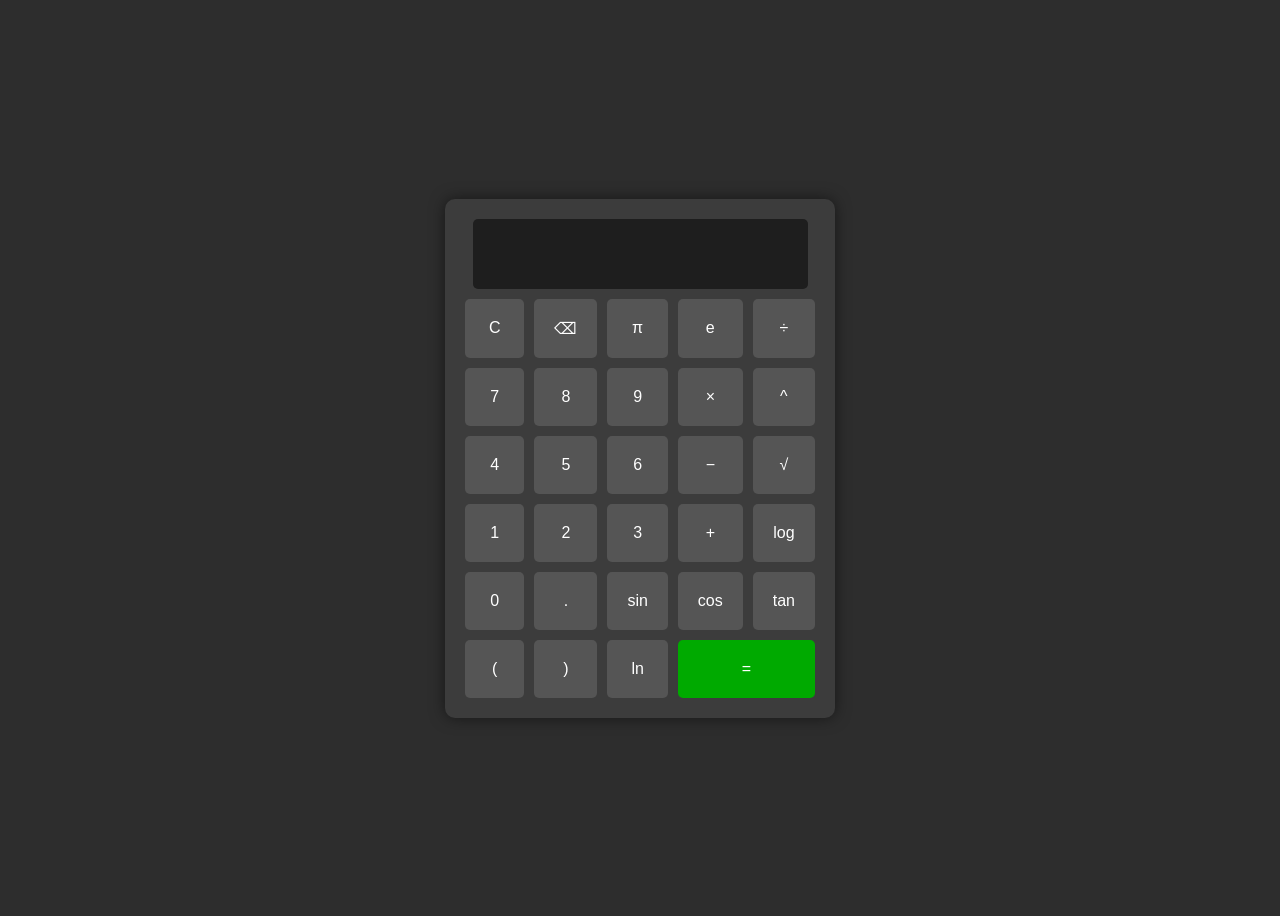
<file: index.html>
<!DOCTYPE html>
<html lang="en">
  <head>
    <meta charset="UTF-8" />
    <title>Scientific Calculator</title>
    <style>
      /* Style for the entire page */
      body {
        font-family: "Segoe UI", sans-serif; /* Sets a clean sans-serif font */
        background: #2d2d2d; /* Dark gray background */
        color: #fff; /* White default text color */
        display: flex; /* Use flexbox for layout */
        justify-content: center; /* Horizontally center the content */
        align-items: center; /* Vertically center the content */
        height: 100vh; /* Full viewport height */
      }

      /* Style for the calculator container */
      .calculator {
        background: #3c3c3c; /* Darker background for calculator */
        padding: 20px; /* Inner spacing around content */
        border-radius: 10px; /* Rounded corners */
        box-shadow: 0 0 15px rgba(0, 0, 0, 0.5); /* Subtle shadow for depth */
        width: 350px; /* Fixed width for calculator box */
      }

      /* Style for the display input field */
      input[type="text"] {
        width: 90%; /* Set input width slightly smaller than container */
        height: 50px; /* Fixed height */
        font-size: 24px; /* Large font for readability */
        text-align: right; /* Text aligned to the right like traditional calculators */
        padding: 10px; /* Inner padding */
        margin: 0 auto 10px; /* Center the input horizontally and add bottom margin */
        border: none; /* No border */
        border-radius: 5px; /* Rounded edges */
        background: #1e1e1e; /* Dark background for the display */
        color: #0f0; /* Green text color like classic calculators */
        display: block; /* Required for margin auto to work correctly */
      }

      /* Container for all calculator buttons */
      .buttons {
        display: grid; /* Use grid layout for buttons */
        grid-template-columns: repeat(
          5,
          1fr
        ); /* Create 5 equal-width columns */
        gap: 10px; /* Space between buttons */
      }

      /* General button styling */
      button {
        padding: 20px; /* Size of buttons */
        font-size: 16px; /* Button text size */
        border: none; /* Remove default borders */
        border-radius: 5px; /* Rounded buttons */
        background: #555; /* Dark gray background */
        color: white; /* White text */
        cursor: pointer; /* Pointer cursor on hover */
        transition: background 0.3s; /* Smooth background transition on hover */
      }

      /* Button hover effect */
      button:hover {
        background: #777; /* Lighten background color on hover */
      }

      /* Special styling for the "=" button */
      .equals {
        background: #0a0; /* Green background to stand out */
        grid-column: span 2;
      }
    </style>
  </head>
  <body>
    <!-- Main calculator container -->
    <div class="calculator">
      <!-- Input field for displaying current expression or result -->
      <input type="text" id="display" readonly />
      <!-- readonly prevents user typing directly -->

      <!-- Button container -->
      <div class="buttons">
        <!-- First row -->
        <button onclick="clearDisplay()">C</button>
        <!-- Clear the display -->
        <button onclick="backspace()">⌫</button>
        <!-- Remove last character -->
        <button onclick="append('π')">π</button>
        <!-- Append π (pi constant) -->
        <button onclick="append('e')">e</button>
        <!-- Append e (Euler's number) -->
        <button onclick="append('/')">÷</button>
        <!-- Append divide operator -->

        <!-- Second row -->
        <button onclick="append('7')">7</button>
        <button onclick="append('8')">8</button>
        <button onclick="append('9')">9</button>
        <button onclick="append('*')">×</button>
        <!-- Append multiply operator -->
        <button onclick="append('**')">^</button>
        <!-- Append power operator -->

        <!-- Third row -->
        <button onclick="append('4')">4</button>
        <button onclick="append('5')">5</button>
        <button onclick="append('6')">6</button>
        <button onclick="append('-')">−</button>
        <!-- Append subtraction operator -->
        <button onclick="append('Math.sqrt(')">√</button>
        <!-- Append square root function -->

        <!-- Fourth row -->
        <button onclick="append('1')">1</button>
        <button onclick="append('2')">2</button>
        <button onclick="append('3')">3</button>
        <button onclick="append('+')">+</button>
        <!-- Append addition operator -->
        <button onclick="append('Math.log10(')">log</button>
        <!-- Append log base 10 function -->

        <!-- Fifth row -->
        <button onclick="append('0')">0</button>
        <button onclick="append('.')">.</button>
        <!-- Append decimal point -->
        <button onclick="append('Math.sin(')">sin</button>
        <!-- Append sine function -->
        <button onclick="append('Math.cos(')">cos</button>
        <!-- Append cosine function -->
        <button onclick="append('Math.tan(')">tan</button>
        <!-- Append tangent function -->

        <!-- Sixth row -->
        <button onclick="append('(')">(</button>
        <!-- Open parenthesis -->
        <button onclick="append(')')">)</button>
        <!-- Close parenthesis -->
        <button onclick="append('Math.log(')">ln</button>
        <!-- Append natural log function -->
        <button class="equals" onclick="calculate()">=</button>
        <!-- Evaluate the expression -->
      </div>
    </div>

    <!-- JavaScript section -->
    <script>
      const display = document.getElementById("display"); // Selects the display input field

      // Function to add characters to the display
      function append(value) {
        if (value === "π") value = Math.PI; // Convert π to Math.PI
        if (value === "e") value = Math.E; // Convert e to Math.E
        display.value += value; // Append value to current display
      }

      // Function to clear the entire display
      function clearDisplay() {
        display.value = ""; // Resets the display to empty
      }

      // Function to remove the last character
      function backspace() {
        display.value = display.value.slice(0, -1); // Removes last character from the string
      }

      // Function to evaluate the expression
      function calculate() {
        try {
          display.value = eval(display.value); // Evaluates the math expression using JavaScript
        } catch (e) {
          display.value = "Error"; // Display error message if evaluation fails
        }
      }
    </script>
  </body>
</html>
</file>
